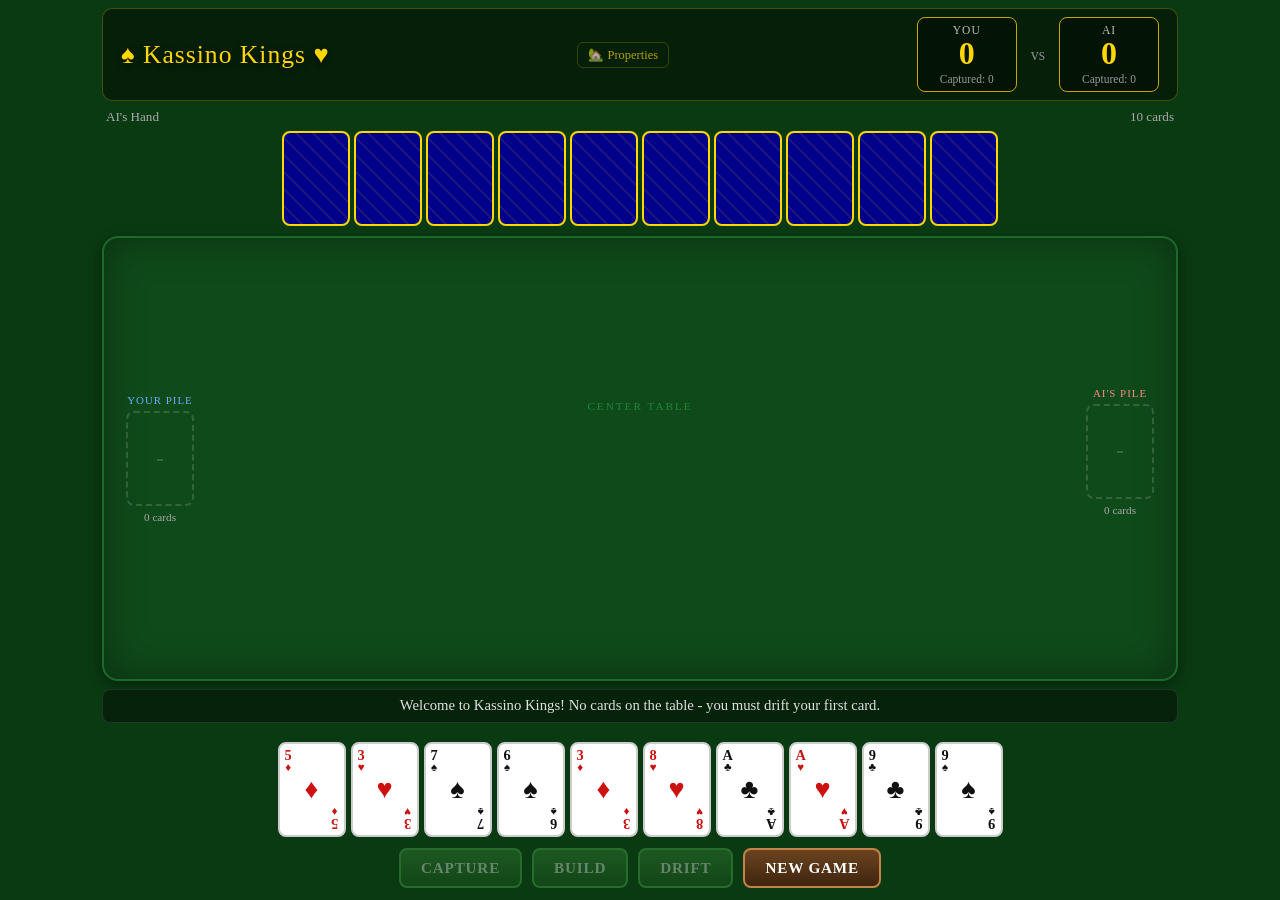
<file: index.html>
<!DOCTYPE html>
<html lang="en">
<head>
    <meta charset="UTF-8">
    <meta name="viewport" content="width=device-width, initial-scale=1.0">
    <title>Kassino Kings</title>
    <link rel="stylesheet" href="css/style.css">
</head>
<body>

<div id="game-container">

    <div id="header">
        <div id="game-title">♠ Kassino Kings ♥</div>
        <a href="properties.html" id="properties-link" title="Browse premium properties">🏡 Properties</a>

        <div id="score-panel">
            <div class="score-box">
                <div class="score-box-label">You</div>
                <div id="player-game-score" class="game-score">0</div>
                <div id="player-round-info" class="round-info">Captured: 0</div>
            </div>
            <div class="score-vs">vs</div>
            <div class="score-box">
                <div class="score-box-label">AI</div>
                <div id="ai-game-score" class="game-score">0</div>
                <div id="ai-round-info" class="round-info">Captured: 0</div>
            </div>
        </div>
    </div>

    <div id="ai-area">
        <div id="ai-label-row">
            <span>AI's Hand</span>
            <span id="ai-card-count">10 cards</span>
        </div>
        <div id="ai-hand"></div>
    </div>

    <div id="center-area">
        <div class="pile-col" id="player-pile-col">
            <div class="pile-label">Your Pile</div>
            <div id="player-pile-top" class="pile-top-card"></div>
            <div id="player-pile-count" class="pile-count">0 cards</div>
        </div>

        <div id="center-table">
            <div id="center-table-label">Center Table</div>
            <div id="center-cards"></div>
        </div>

        <div class="pile-col" id="ai-pile-col">
            <div class="pile-label">AI's Pile</div>
            <div id="ai-pile-top" class="pile-top-card"></div>
            <div id="ai-pile-count" class="pile-count">0 cards</div>
            <div id="ai-pile-hint" class="pile-hint"></div>
        </div>
    </div>

    <div id="player-area">
        <div id="status-bar">
            <div id="status-message">Initialising...</div>
        </div>
        <div id="player-hand"></div>
        <div id="action-buttons">
            <button id="btn-capture" class="action-btn" disabled>Capture</button>
            <button id="btn-build" class="action-btn" disabled>Build</button>
            <button id="btn-trail" class="action-btn" disabled>Drift</button>
            <button id="btn-new-game" class="action-btn btn-secondary">New Game</button>
        </div>
    </div>

</div>

<div id="score-overlay" class="overlay hidden">
    <div class="overlay-box">
        <h2 id="overlay-title">Round Complete!</h2>
        <div id="score-breakdown"></div>
        <button id="btn-next-round" class="action-btn">Next Round</button>
    </div>
</div>

<div id="gameover-overlay" class="overlay hidden">
    <div class="overlay-box">
        <h2 id="gameover-title">Game Over!</h2>
        <div id="gameover-content"></div>
        <button id="btn-play-again" class="action-btn">Play Again</button>
    </div>
</div>

<script src="js/deck.js"></script>
<script src="js/game.js"></script>
<script src="js/ai.js"></script>
<script src="js/ui.js"></script>
</body>
</html>
</file>
<file: css/style.css>
*, *::before, *::after { box-sizing: border-box; margin: 0; padding: 0; }

:root {
    --felt: #1a6b2a;
    --felt-dark: #0f4a1a;
    --felt-light: #22853a;
    --gold: #ffd700;
    --gold-dark: #c8a800;
    --card-w: 68px;
    --card-h: 95px;
    --red: #cc1111;
    --black: #111111;
    --btn-green: #2d7a2d;
    --radius-card: 8px;
}

html, body {
    height: 100%;
    font-family: 'Georgia', 'Times New Roman', serif;
    background: #0a3a12;
    color: #fff;
    overflow: hidden;
}

/* Layout */
#game-container {
    display: flex;
    flex-direction: column;
    height: 100vh;
    max-width: 1100px;
    margin: 0 auto;
    padding: 8px 12px;
    gap: 8px;
}

/* Header */
#header {
    display: flex;
    align-items: center;
    justify-content: space-between;
    background: rgba(0,0,0,.45);
    border: 1px solid rgba(255,215,0,.25);
    border-radius: 10px;
    padding: 8px 18px;
    flex-shrink: 0;
}

#game-title {
    font-size: 1.6em;
    color: var(--gold);
    text-shadow: 0 2px 6px rgba(0,0,0,.6);
    letter-spacing: 1px;
}

#properties-link {
    font-size: .78em;
    color: rgba(255,215,0,.7);
    text-decoration: none;
    padding: 4px 10px;
    border: 1px solid rgba(255,215,0,.2);
    border-radius: 6px;
    transition: color .2s, border-color .2s;
    white-space: nowrap;
}
#properties-link:hover { color: var(--gold); border-color: var(--gold); }

#score-panel {
    display: flex;
    align-items: center;
    gap: 14px;
}

.score-box {
    background: rgba(0,0,0,.4);
    border: 1px solid var(--gold-dark);
    border-radius: 8px;
    padding: 6px 18px;
    text-align: center;
    min-width: 100px;
}

.score-box-label {
    font-size: .72em;
    color: #bbb;
    text-transform: uppercase;
    letter-spacing: 1px;
}

.game-score {
    font-size: 2em;
    font-weight: bold;
    color: var(--gold);
    line-height: 1.1;
}

.round-info {
    font-size: .72em;
    color: #999;
    margin-top: 2px;
    white-space: nowrap;
}

.score-vs {
    color: #888;
    font-size: 1em;
}

/* AI area */
#ai-area {
    flex-shrink: 0;
}

#ai-label-row {
    display: flex;
    justify-content: space-between;
    align-items: center;
    font-size: .82em;
    color: #aaa;
    padding: 0 4px 4px;
}

#ai-hand {
    display: flex;
    justify-content: center;
    flex-wrap: wrap;
    gap: 4px;
    max-height: calc((var(--card-h) + 4px) * 2 + 8px);
    overflow-y: auto;
    align-items: flex-end;
    padding: 2px;
}

/* Center area */
#center-area {
    flex: 1;
    display: flex;
    align-items: center;
    gap: 14px;
    background: var(--felt-dark);
    border: 2px solid #1a6b2a;
    border-radius: 16px;
    padding: 14px 18px;
    box-shadow: inset 0 0 40px rgba(0,0,0,.35), 0 4px 14px rgba(0,0,0,.4);
    transition: background .4s;
    min-height: 150px;
    overflow-x: auto;
}

#center-area.sweep-flash {
    background: rgba(255, 200, 0, .18);
}

/* capture pile columns */
.pile-col {
    display: flex;
    flex-direction: column;
    align-items: center;
    gap: 5px;
    flex-shrink: 0;
    min-width: 76px;
}

.pile-label {
    font-size: .68em;
    color: #888;
    text-transform: uppercase;
    letter-spacing: 1px;
    white-space: nowrap;
}

.pile-count {
    font-size: .7em;
    color: #aaa;
    white-space: nowrap;
}

.pile-hint {
    font-size: .65em;
    color: #ffd700;
    text-align: center;
    min-height: 1em;
    white-space: nowrap;
}

.pile-top-card {
    min-height: var(--card-h);
    display: flex;
    align-items: center;
    justify-content: center;
}

.pile-empty {
    width: var(--card-w);
    height: var(--card-h);
    border: 2px dashed rgba(255,255,255,.15);
    border-radius: var(--radius-card);
    display: flex;
    align-items: center;
    justify-content: center;
    color: rgba(255,255,255,.2);
    font-size: 1.4em;
}

.pile-card {
    cursor: default;
    animation: none;
}

.pile-card-clickable {
    cursor: pointer;
    outline: 2px dashed rgba(255,215,0,.4);
    outline-offset: 2px;
    transition: transform .18s, box-shadow .18s, outline-color .18s;
}
.pile-card-clickable:hover {
    transform: translateY(-4px);
    outline-color: var(--gold);
}

#ai-pile-col .pile-label { color: #f88; }
#player-pile-col .pile-label { color: #7af; }

#center-table {
    flex: 1;
    min-width: 0;
}

#center-table-label {
    text-align: center;
    font-size: .7em;
    color: var(--felt-light);
    text-transform: uppercase;
    letter-spacing: 2px;
    margin-bottom: 10px;
}

#center-cards {
    display: flex;
    flex-wrap: wrap;
    gap: 10px;
    align-items: flex-end;
    min-height: var(--card-h);
}

/* Player area */
#player-area {
    flex-shrink: 0;
    display: flex;
    flex-direction: column;
    gap: 7px;
}

#status-bar {
    background: rgba(0,0,0,.4);
    border: 1px solid rgba(255,255,255,.1);
    border-radius: 8px;
    padding: 7px 14px;
    text-align: center;
}

#status-message {
    font-size: .92em;
    color: #e0e0e0;
    min-height: 1.2em;
}

#player-hand {
    display: flex;
    justify-content: center;
    flex-wrap: wrap;
    gap: 5px;
    min-height: calc(var(--card-h) + 16px);
    max-height: calc((var(--card-h) + 16px) * 2 + 10px);
    overflow-y: auto;
    align-items: flex-end;
    padding: 4px 2px;
}

#action-buttons {
    display: flex;
    justify-content: center;
    gap: 10px;
    flex-wrap: wrap;
    padding-bottom: 4px;
}

/* Cards */
.card {
    width: var(--card-w);
    height: var(--card-h);
    background: #fff;
    border: 2px solid #ccc;
    border-radius: var(--radius-card);
    display: flex;
    flex-direction: column;
    justify-content: space-between;
    padding: 4px 5px;
    cursor: pointer;
    user-select: none;
    transition: transform .18s, box-shadow .18s, border-color .18s;
    position: relative;
    flex-shrink: 0;
}

.card.red { color: var(--red); }
.card.black { color: var(--black); }

.card:hover { transform: translateY(-6px); box-shadow: 0 10px 22px rgba(0,0,0,.55); }

.card.selected {
    transform: translateY(-12px);
    box-shadow: 0 14px 28px rgba(255,215,0,.65);
    border-color: var(--gold);
    border-width: 3px;
}

.card.center-selected {
    transform: translateY(-6px);
    box-shadow: 0 8px 20px rgba(0,255,100,.55);
    border-color: #00e060;
    border-width: 3px;
}

.card-corner { display: flex; flex-direction: column; align-items: center; line-height: 1; }
.card-corner-tl { align-self: flex-start; }
.card-corner-br { align-self: flex-end; transform: rotate(180deg); }
.cr-rank { font-size: .9em; font-weight: bold; }
.cr-suit { font-size: .72em; }
.card-center-suit { font-size: 1.7em; text-align: center; line-height: 1; align-self: center; }

.card-back {
    width: var(--card-w);
    height: var(--card-h);
    background: #00008b;
    border: 2px solid var(--gold);
    border-radius: var(--radius-card);
    background-image:
        repeating-linear-gradient(45deg,
            rgba(255,215,0,.10) 0, rgba(255,215,0,.10) 2px,
            transparent 2px, transparent 12px);
    flex-shrink: 0;
}

/* Build wrapper */
.build-wrapper {
    display: flex;
    flex-direction: column;
    align-items: center;
    cursor: pointer;
    gap: 3px;
    transition: transform .18s;
    flex-shrink: 0;
}

.build-wrapper:hover { transform: translateY(-4px); }
.build-wrapper.center-selected { filter: drop-shadow(0 0 8px rgba(0,255,100,.7)); }

.build-target-label {
    background: var(--gold);
    color: #000;
    border-radius: 12px;
    padding: 2px 10px;
    font-size: .78em;
    font-weight: bold;
    letter-spacing: .5px;
    white-space: nowrap;
}

.build-stack {
    position: relative;
}

.build-owner-label {
    font-size: .68em;
    color: #bbb;
}
.build-owner-label.owner-player { color: #7af; }
.build-owner-label.owner-ai { color: #f88; }

/* Buttons */
.action-btn {
    padding: 9px 20px;
    font-family: 'Georgia', serif;
    font-size: .95em;
    font-weight: bold;
    text-transform: uppercase;
    letter-spacing: .8px;
    border-radius: 8px;
    border: 2px solid #5abd5a;
    background: linear-gradient(to bottom, #3d8c3d, #1f5a1f);
    color: #fff;
    cursor: pointer;
    transition: background .15s, box-shadow .15s, transform .1s;
}

.action-btn:hover:not(:disabled) {
    background: linear-gradient(to bottom, #4da84d, #2a6e2a);
    box-shadow: 0 4px 14px rgba(0,0,0,.35);
    transform: translateY(-1px);
}

.action-btn:active:not(:disabled) { transform: translateY(0); }

.action-btn:disabled {
    opacity: .38;
    cursor: not-allowed;
    transform: none;
}

.action-btn.btn-secondary {
    background: linear-gradient(to bottom, #6b4420, #3f240e);
    border-color: #c4834a;
}
.action-btn.btn-secondary:hover:not(:disabled) {
    background: linear-gradient(to bottom, #7d5028, #4f2e12);
}

/* Overlays */
.overlay {
    position: fixed;
    inset: 0;
    background: rgba(0,0,0,.78);
    display: flex;
    justify-content: center;
    align-items: center;
    z-index: 900;
}
.overlay.hidden { display: none; }

.overlay-box {
    background: linear-gradient(160deg, #1a4a1a, #0d2e0d);
    border: 2px solid var(--gold);
    border-radius: 16px;
    padding: 28px 32px;
    max-width: 480px;
    width: 94%;
    max-height: 82vh;
    overflow-y: auto;
    box-shadow: 0 0 40px rgba(0,0,0,.7);
}

.overlay-box h2 {
    color: var(--gold);
    text-align: center;
    margin-bottom: 20px;
    font-size: 1.6em;
    text-shadow: 0 2px 6px rgba(0,0,0,.5);
}

#score-breakdown { margin-bottom: 20px; }

.score-row {
    display: flex;
    justify-content: space-between;
    align-items: center;
    padding: 7px 0;
    border-bottom: 1px solid rgba(255,255,255,.09);
    font-size: .9em;
}
.score-row.score-header { border-bottom: 1px solid rgba(255,255,255,.25); }
.score-row.score-total {
    font-weight: bold;
    font-size: 1em;
    color: var(--gold);
    border-top: 2px solid var(--gold-dark);
    border-bottom: none;
    margin-top: 4px;
    padding-top: 10px;
}

.sr-label { color: #ccc; flex: 1; }
.sr-vals { display: flex; gap: 28px; }
.sr-p, .sr-a { min-width: 32px; text-align: right; font-weight: bold; }
.sr-p { color: #7af; }
.sr-a { color: #f88; }
.sr-p.highlight { color: #4f4; }
.sr-a.highlight { color: #4f4; }
.sr-p-head, .sr-a-head { min-width: 32px; text-align: right; color: #999; font-size: .85em; }

.final-scores {
    display: grid;
    gap: 8px;
    margin-bottom: 12px;
}

.final-score-row {
    display: flex;
    justify-content: space-between;
    align-items: center;
}

.fscore-label { color: #ddd; }
.fscore-val { font-size: 1.2em; font-weight: 700; }
.fscore-val.player { color: #7af; }
.fscore-val.ai { color: #f88; }

.gameover-note {
    color: #bbb;
    text-align: center;
}

@media (max-width: 900px) {
    #header {
        flex-wrap: wrap;
        gap: 8px;
        justify-content: center;
    }

    #score-panel {
        width: 100%;
        justify-content: center;
    }

    #game-title {
        font-size: 1.2em;
    }
}
</file>
